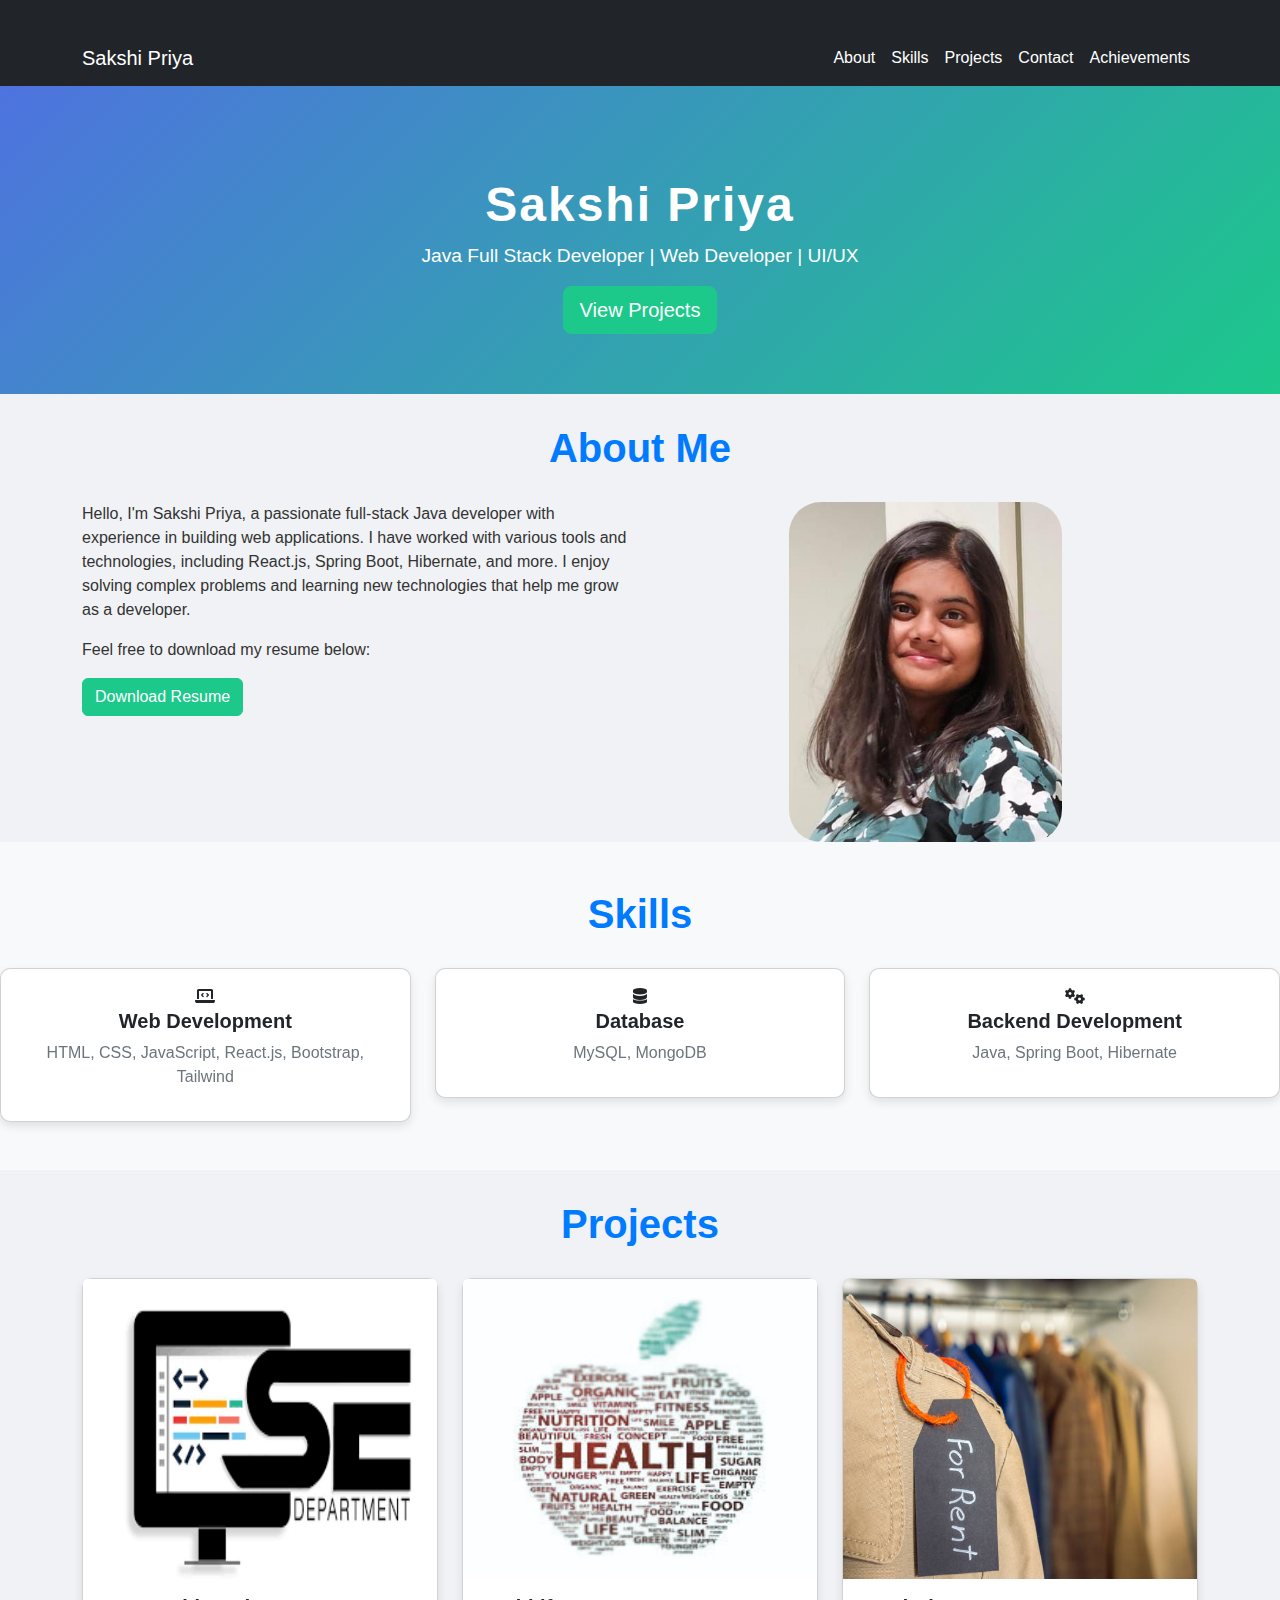
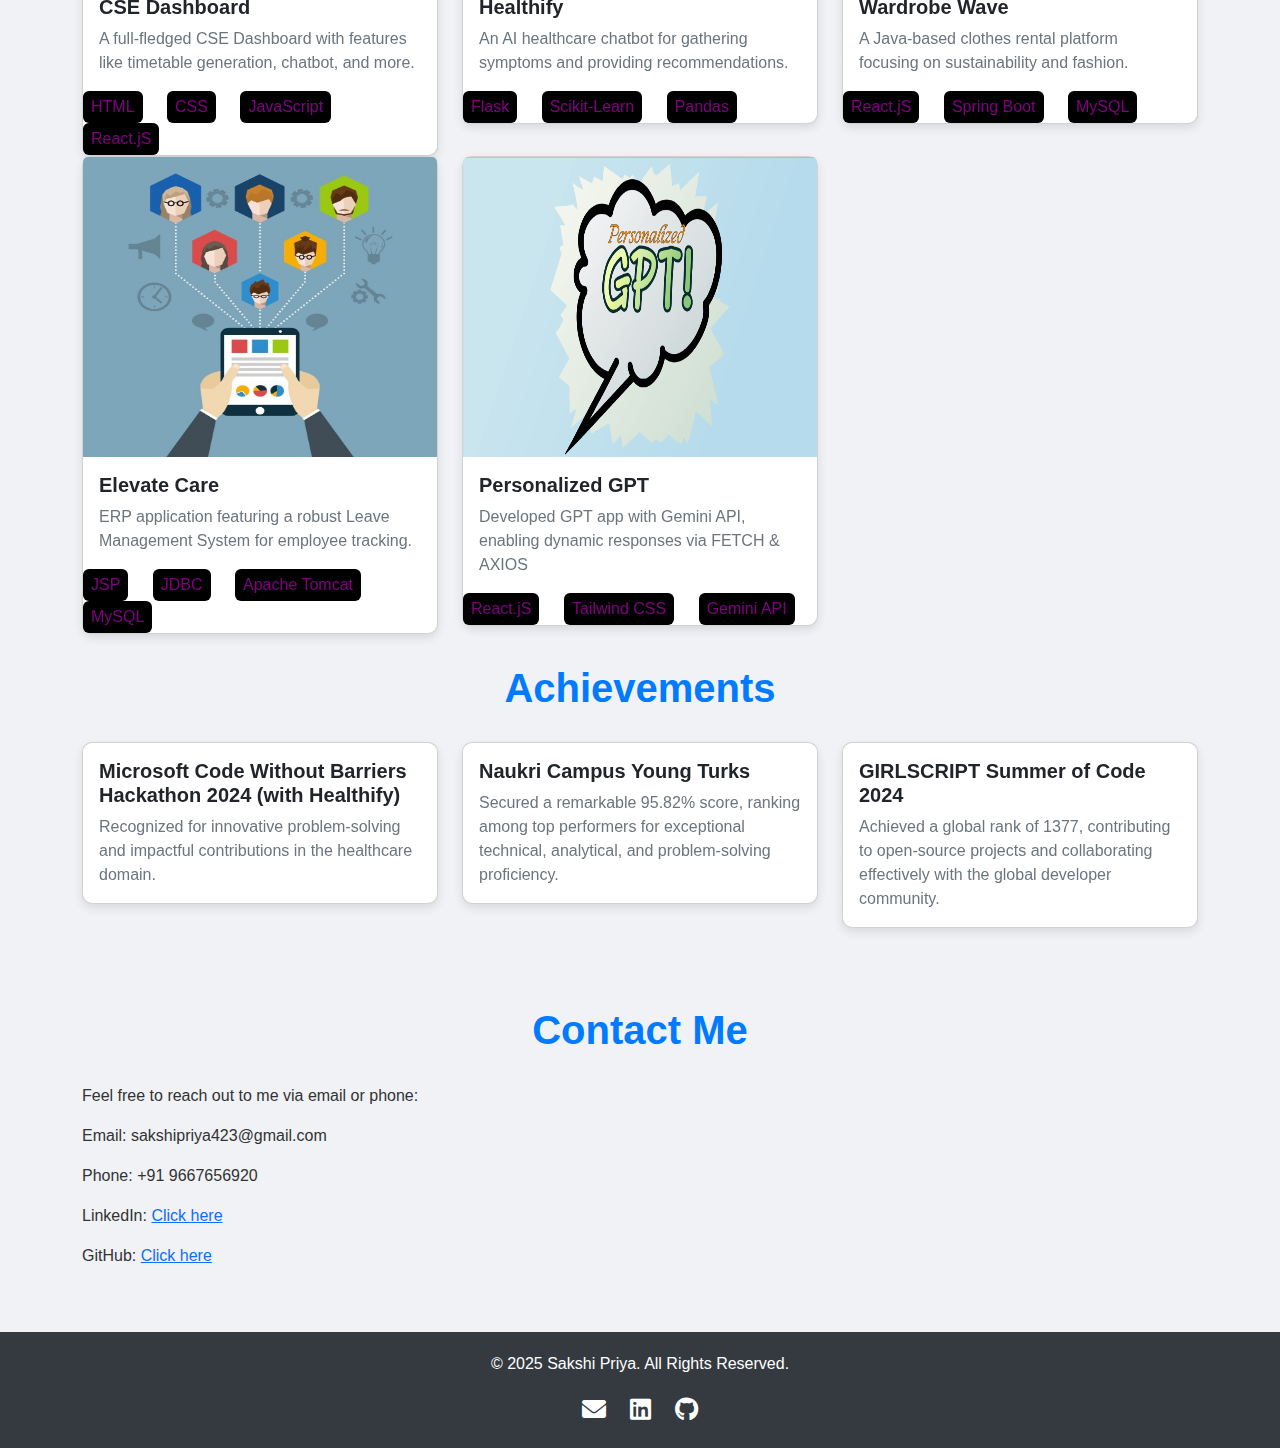
<file: portfolio.html>
<!DOCTYPE html>
<html lang="en">
<head>
    <meta charset="UTF-8">
    <meta name="viewport" content="width=device-width, initial-scale=1.0">
    <title>Sakshi Priya - Portfolio</title>

    <!-- Bootstrap and Font Awesome -->
    <link href="https://cdn.jsdelivr.net/npm/bootstrap@5.3.0-alpha1/dist/css/bootstrap.min.css" rel="stylesheet">
    <link href="https://cdnjs.cloudflare.com/ajax/libs/font-awesome/6.0.0-beta3/css/all.min.css" rel="stylesheet">
    
    <!-- AOS (Animate On Scroll) -->
    <link href="https://cdn.jsdelivr.net/npm/aos@2.3.4/dist/aos.css" rel="stylesheet">
    
    <style>

        /* General Styles */

        .main-section {
            display: flex;
            align-items: center;
            justify-content: space-between;
            margin-top: 50px;
        }

        body {
            font-family: 'Arial', sans-serif;
            margin: 0;
            padding: 0;
            background-color: #f0f2f5;
            color: #333;
            scroll-behavior: smooth;
        }

        header {
            background: linear-gradient(135deg, #4e73df, #1cc88a);
            padding: 60px 0;
            text-align: center;
            color: white;
        }

        header h1 {
            font-size: 3rem;
            font-weight: bold;
            letter-spacing: 2px;
        }

        header p {
            font-size: 1.2rem;
        }

        .nav-link {
            color: white !important;
        }

        .nav-link:hover {
            color: #f1f1f1 !important;
        }

        .container {
            margin-top: 30px;
        }

        .section-title {
            font-size: 2.5rem;
            font-weight: bold;
            text-align: center;
            margin-bottom: 30px;
            color: #007bff;
        }

        .card {
            box-shadow: 0 4px 10px rgba(0, 0, 0, 0.1);
            transition: transform 0.3s ease;
            border-radius: 10px;
        }

        .card:hover {
            transform: scale(1.05);
        }

        .card-body h5 {
            font-size: 1.25rem;
            font-weight: 600;
        }

        .card-body p {
            font-size: 1rem;
            color: #6c757d;
        }

        .contact-form input,
        .contact-form textarea {
            margin-bottom: 15px;
            padding: 15px;
            border-radius: 8px;
            border: 1px solid #ddd;
            width: 100%;
        }

        .contact-form input:focus,
        .contact-form textarea:focus {
            border-color: #1cc88a;
            outline: none;
        }

        footer {
            background-color: #343a40;
            padding: 20px 0;
            text-align: center;
            color: white;
        }

        footer a {
            color: #ffffff;
            margin: 0 10px;
            font-size: 1.5rem;
            transition: transform 0.3s ease;
        }

        footer a:hover {
            color: #1cc88a;
            transform: scale(1.2);
        }
        
        .btn-primary {
            background-color: #1cc88a;
            border-color: #1cc88a;
        }

        .btn-primary:hover {
            background-color: #007bff;
            border-color: #007bff;
        }

        .modal-header {
            background-color: #007bff;
            color: white;
        }

        .modal-footer {
            background-color: #f1f1f1;
        }
        
        .modal-body p {
            line-height: 1.6;
            font-size: 1.1rem;
        }

        /* 3D Effect */
        .card {
            perspective: 1500px;
            transform-style: preserve-3d;
            transition: transform 1s;
        }

        .card:hover {
            transform: rotateY(15deg);
        }

        .inline-container > div {
    display: inline-block;
    margin-right: 20px; 
    /* Adjust spacing between elements */
    color: purple;
  }
    </style>
</head>
<body>

    <!-- Navbar -->
    <nav class="navbar navbar-expand-lg navbar-dark bg-dark">
        <div class="container">
            <a class="navbar-brand" href="#">Sakshi Priya</a>
            <button class="navbar-toggler" type="button" data-bs-toggle="collapse" data-bs-target="#navbarNav" aria-controls="navbarNav" aria-expanded="false" aria-label="Toggle navigation">
                <span class="navbar-toggler-icon"></span>
            </button>
            <div class="collapse navbar-collapse" id="navbarNav">
                <ul class="navbar-nav ms-auto">
                    <li class="nav-item"><a class="nav-link" href="#about">About</a></li>
                    <li class="nav-item"><a class="nav-link" href="#skills">Skills</a></li>
                    <li class="nav-item"><a class="nav-link" href="#projects">Projects</a></li>
                    <li class="nav-item"><a class="nav-link" href="#contact">Contact</a></li>
                    <li class="nav-item"><a class="nav-link" href="#achievements">Achievements</a></li>
                </ul>
            </div>
        </div>
    </nav>

    

    <!-- Hero Section -->
    <header id="hero">
        <div class="container">
            <h1>Sakshi Priya</h1>
            <p>Java Full Stack Developer | Web Developer | UI/UX</p>
            <a href="#projects" class="btn btn-primary btn-lg">View Projects</a>
        </div>
    </header>

    <!-- About Section -->
    <section id="about" class="container">
        <h2 class="section-title">About Me</h2>
        <div class="row g-4">

            <div class="col-md-6">
                <p>Hello, I'm Sakshi Priya, a passionate full-stack Java developer with experience in building web applications. I have worked with various tools and technologies, including React.js, Spring Boot, Hibernate, and more. I enjoy solving complex problems and learning new technologies that help me grow as a developer.</p>
                <p>Feel free to download my resume below:</p>
                <a href="./Resume_-_Sakshi_-_Priya.pdf" class="btn btn-primary" target="_blank">Download Resume</a>
            </div>
            <div class="col-md-6 d-flex justify-content-center align-items-center">

                <img src="SP-Photo.jpg" class=" w-50 h-80 rounded-5 "   alt="Sakshi Priya">
            </div>
        </div>
    </section>

    <!-- Skills Section -->
    <section id="skills" class="bg-light py-5">
        <h2 class="section-title">Skills</h2>
        <div class="row">
            <div class="col-md-4">
                <div class="card">
                    <div class="card-body text-center">
                        <i class="fas fa-laptop-code icon"></i>
                        <h5>Web Development</h5>
                        <p>HTML, CSS, JavaScript, React.js, Bootstrap, Tailwind</p>
                    </div>
                </div>
            </div>
            <div class="col-md-4">
                <div class="card">
                    <div class="card-body text-center">
                        <i class="fas fa-database icon"></i>
                        <h5>Database</h5>
                        <p>MySQL, MongoDB</p>
                    </div>
                </div>
            </div>
            <div class="col-md-4">
                <div class="card">
                    <div class="card-body text-center">
                        <i class="fas fa-cogs icon"></i>
                        <h5>Backend Development</h5>
                        <p>Java, Spring Boot, Hibernate</p>
                    </div>
                </div>
            </div>
        </div>
    </section>

    <!-- Projects Section -->
    <section id="projects" class="container">
        <h2 class="section-title">Projects</h2>
        <div class="row">
            <!-- Project Cards -->
            <div class="col-md-4">
                <div class="card">
                    <img src="csedepartment.png" width = "300" height = "300" class="card-img-top " alt="Project 1">
                    <div class="card-body">
                        <h5 class="card-title">CSE Dashboard</h5>
                        <p class="card-text">A full-fledged CSE Dashboard with features like timetable generation, chatbot, and more.</p>
                    </div>

                    <div class="inline-container">
                        <div class="mr-2 rounded bg-black px-2 py-1 text-sm font-medium text-purple-500">
                          HTML
                        </div>
                        <div class="mr-2 rounded bg-black px-2 py-1 text-sm font-medium text-purple-500">
                          CSS
                        </div>
                        <div class="mr-2 rounded bg-black px-2 py-1 text-sm font-medium text-purple-500">
                            JavaScript
                          </div>
                          <div class="mr-2 rounded bg-black px-2 py-1 text-sm font-medium text-purple-500">
                            React.jS
                          </div>
                      </div>


                </div>
            </div>
            <div class="col-md-4">
                <div class="card">
                    <img src="Healthpic.jpg"width = "300" height = "300" class="card-img-top" alt="Project 2">
                    <div class="card-body">
                        <h5 class="card-title">Healthify</h5>
                        <p class="card-text">An AI healthcare chatbot for gathering symptoms and providing recommendations.</p>
                    </div>

                    <div class="inline-container">
                        <div class="mr-2 rounded bg-black px-2 py-1 text-sm font-medium text-purple-500">
                          Flask
                        </div>
                        <div class="mr-2 rounded bg-black px-2 py-1 text-sm font-medium text-purple-500">
                            Scikit-Learn
                        </div>
                        <div class="mr-2 rounded bg-black px-2 py-1 text-sm font-medium text-purple-500">
                            Pandas
                        </div>
                      </div>
                </div>
            </div>
            <div class="col-md-4">
                <div class="card">
                    <img src="Clothes.jpg" width = "300" height = "300" class="card-img-top" alt="Project 3">
                    <div class="card-body">
                        <h5 class="card-title">Wardrobe Wave</h5>
                        <p class="card-text">A Java-based clothes rental platform focusing on sustainability and fashion.</p>
                    </div>

                    <div class="inline-container">
                        <div class="mr-2 rounded bg-black px-2 py-1 text-sm font-medium text-purple-500">
                            React.jS
                        </div>
                        <div class="mr-2 rounded bg-black px-2 py-1 text-sm font-medium text-purple-500">
                            Spring Boot
                        </div>
                        
                          <div class="mr-2 rounded bg-black px-2 py-1 text-sm font-medium text-purple-500">
                            MySQL
                          </div>
                      </div>


                </div>
            </div>

            <div class="col-md-4">
                <div class="card">
                    <img src="Elevate.jpg" width = "300" height = "300" class="card-img-top" alt="Project 4">
                    <div class="card-body">
                        <h5 class="card-title">Elevate Care</h5>
                        <p class="card-text">ERP application featuring a robust Leave Management System for employee tracking.</p>
                    </div>

                    <div class="inline-container">
                        <div class="mr-2 rounded bg-black px-2 py-1 text-sm font-medium text-purple-500">
                          JSP
                        </div>
                        <div class="mr-2 rounded bg-black px-2 py-1 text-sm font-medium text-purple-500">
                          JDBC
                        </div>
                        <div class="mr-2 rounded bg-black px-2 py-1 text-sm font-medium text-purple-500">
                            Apache Tomcat
                          </div>
                          <div class="mr-2 rounded bg-black px-2 py-1 text-sm font-medium text-purple-500">
                            MySQL
                          </div>
                      </div>

                      
                     


                </div>
            </div>

            <div class="col-md-4">
                <div class="card">
                    <img src="Personalized.png" width = "300" height = "300" class="card-img-top" alt="Project 5">
                    <div class="card-body">
                        <h5 class="card-title">Personalized GPT</h5>
                        <p class="card-text">Developed GPT app with Gemini API, enabling dynamic responses via FETCH & AXIOS</p>
                    </div>

                    <div class="inline-container">
                        <div class="mr-2 rounded bg-black px-2 py-1 text-sm font-medium text-purple-500">
                          React.jS
                        </div>
                        <div class="mr-2 rounded bg-black px-2 py-1 text-sm font-medium text-purple-500">
                            Tailwind CSS
                        </div>
                        <div class="mr-2 rounded bg-black px-2 py-1 text-sm font-medium text-purple-500">
                             Gemini API
                          </div>
                        
                          
                      </div>


                </div>
            </div>


        </div>
    </section>


    <section id="achievements" class="container">
        <h2 class="section-title">Achievements</h2>
        <div class="row">
            <!-- Project Cards -->
            <div class="col-md-4">
                <div class="card">
                    
                    <div class="card-body">
                        <h5 class="card-title">Microsoft Code Without Barriers Hackathon 2024 (with Healthify)</h5>
                        <p class="card-text">Recognized for innovative problem-solving and impactful contributions in the healthcare domain.</p>
                    </div>
                </div>
            </div>
            <div class="col-md-4">
                <div class="card">
                    
                    <div class="card-body">
                        <h5 class="card-title"> Naukri Campus Young Turks</h5>
                        <p class="card-text">
                            Secured a remarkable 95.82% score, ranking among top performers for exceptional technical, analytical, and problem-solving proficiency. </p>
                    </div>
                </div>
            </div>
            <div class="col-md-4">
                <div class="card">
                    
                    <div class="card-body">
                        <h5 class="card-title">GIRLSCRIPT Summer of Code 2024</h5>
                        <p class="card-text">Achieved a global rank of 1377, contributing to open-source projects and collaborating effectively with the global developer community.</p>
                    </div>
                </div>
            </div>

           


        </div>
    </section>




    <!-- Contact Section -->
    <section id="contact" class="container py-5">
        <h2 class="section-title">Contact Me</h2>
        <div class="row">
            
            <div class="col-md-6">
                <p>Feel free to reach out to me via email or phone:</p>
                <p>Email: sakshipriya423@gmail.com</p>
                <p>Phone: +91 9667656920</p>
                <p>LinkedIn: <a href="https://www.linkedin.com/in/sakshi-priya-4638a1234/" target="_blank">Click here</a></p>
                <p>GitHub: <a href="https://github.com/SakshiPriya-a" target="_blank">Click here</a></p>
            </div>
        </div>
    </section>

    <!-- Footer -->
    <footer>
        <p>&copy; 2025 Sakshi Priya. All Rights Reserved.</p>
        <a href="mailto:sakshipriya423@gmail.com"><i class="fas fa-envelope"></i></a>
        <a href="https://www.linkedin.com/in/sakshi-priya-4638a1234/" target="_blank"><i class="fab fa-linkedin"></i></a>
        <a href="https://github.com/SakshiPriya-a" target="_blank"><i class="fab fa-github"></i></a>
    </footer>

    <!-- Bootstrap JS, Popper.js, AOS JS -->
    <script src="https://cdn.jsdelivr.net/npm/@popperjs/core@2.11.6/dist/umd/popper.min.js"></script>
    <script src="https://cdn.jsdelivr.net/npm/bootstrap@5.3.0-alpha1/dist/js/bootstrap.min.js"></script>
    <script src="https://cdn.jsdelivr.net/npm/aos@2.3.4/dist/aos.js"></script>
    
    <!-- Initialize AOS -->
    <script>
        AOS.init({
            duration: 1200,
        });
    </script>

</body>
</html>
</file>
